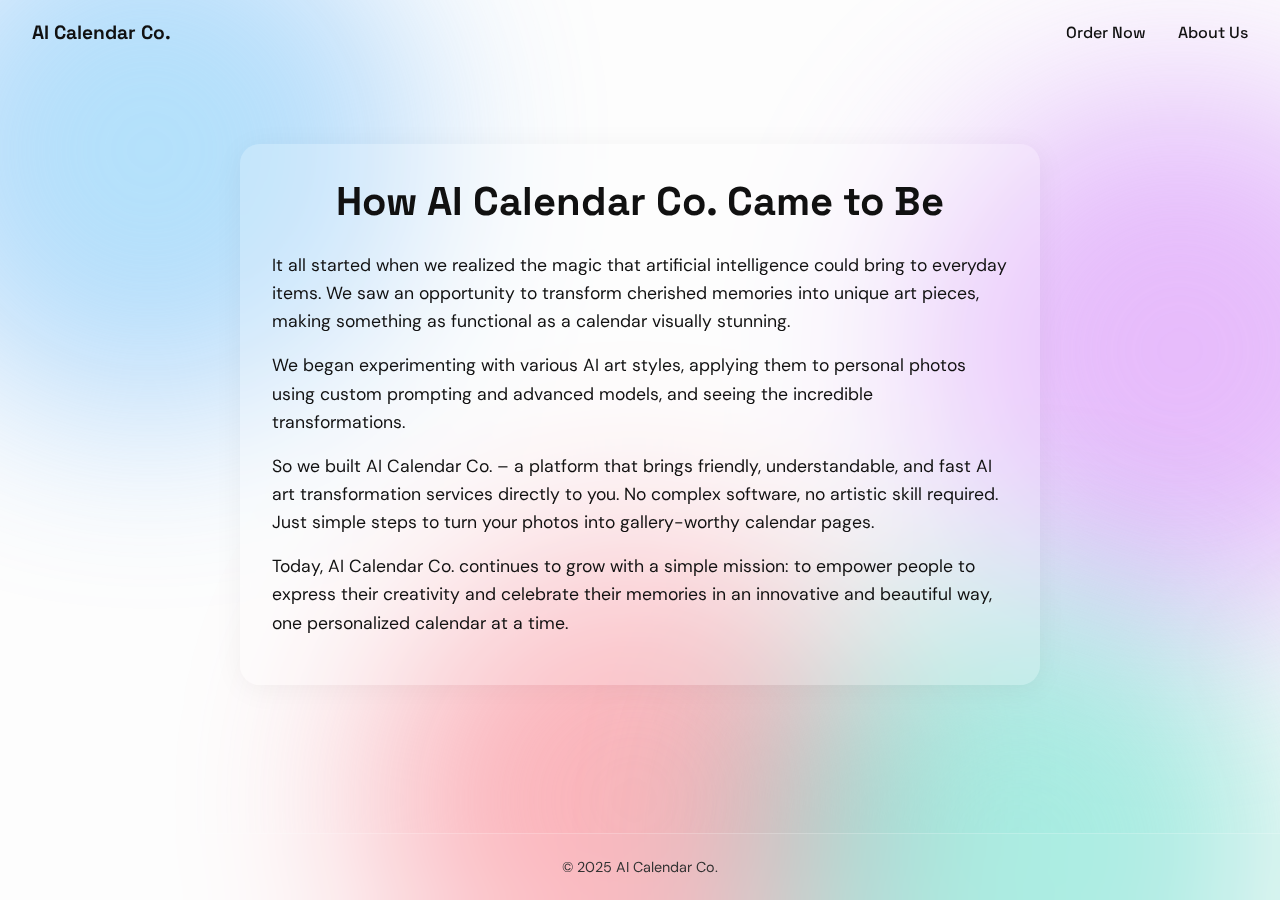
<file: Calendar Website/about.html>
<!DOCTYPE html>
<html lang="en">
<head>
  <meta charset="UTF-8" />
  <meta name="viewport" content="width=device-width, initial-scale=1.0" />
  <link rel="icon" type="image/png" href="favicon-96x96.png" sizes="96x96" />
  <link rel="icon" type="image/svg+xml" href="favicon.svg" />
  <link rel="shortcut icon" href="favicon.ico" />
  <link rel="apple-touch-icon" sizes="180x180" href="apple-touch-icon.png" />
  <link rel="manifest" href="site.webmanifest" />
  <link rel="preconnect" href="https://fonts.googleapis.com">
  <link rel="preconnect" href="https://fonts.gstatic.com" crossorigin>
  <link href="https://fonts.googleapis.com/css2?family=Space+Grotesk:wght@300..700&display=swap" rel="stylesheet">
  <link rel="preconnect" href="https://fonts.googleapis.com">
  <link rel="preconnect" href="https://fonts.gstatic.com" crossorigin>
  <link href="https://fonts.googleapis.com/css2?family=DM+Sans:ital,opsz,wght@0,9..40,100..1000;1,9..40,100..1000&display=swap" rel="stylesheet">
  <title>About Us - AI Calendar Co.</title>
  <link rel="stylesheet" href="style.css">
</head>
<body>
  <div class="animated-bg">
    <div class="blob blob1"></div>
    <div class="blob blob2"></div>
    <div class="blob blob3"></div>
    <div class="blob blob4"></div>
  </div>

  <nav class="navbar">
    <div class="logo"><a href="index.html">AI Calendar Co.</a></div>
    <ul class="nav-links">
      <li><a href="order.html">Order Now</a></li>
      <li><a href="about.html">About Us</a></li>
    </ul>
  </nav>

  <main>
    <section class="page-content">
      <h1>How AI Calendar Co. Came to Be</h1>
      <p>It all started when we realized the magic that artificial intelligence could bring to everyday items. We saw an opportunity to transform cherished memories into unique art pieces, making something as functional as a calendar visually stunning.</p>
      <p>We began experimenting with various AI art styles, applying them to personal photos using custom prompting and advanced models, and seeing the incredible transformations.</p>
      <p>So we built AI Calendar Co. – a platform that brings friendly, understandable, and fast AI art transformation services directly to you. No complex software, no artistic skill required. Just simple steps to turn your photos into gallery-worthy calendar pages.</p>
      <p>Today, AI Calendar Co. continues to grow with a simple mission: to empower people to express their creativity and celebrate their memories in an innovative and beautiful way, one personalized calendar at a time.</p>
    </section>
  </main>

  <footer class="site-footer">
    <div class="footer-row">
      <span>&copy; 2025 AI Calendar Co.</span>
    </div>
  </footer>

</body>
</html>
</file>
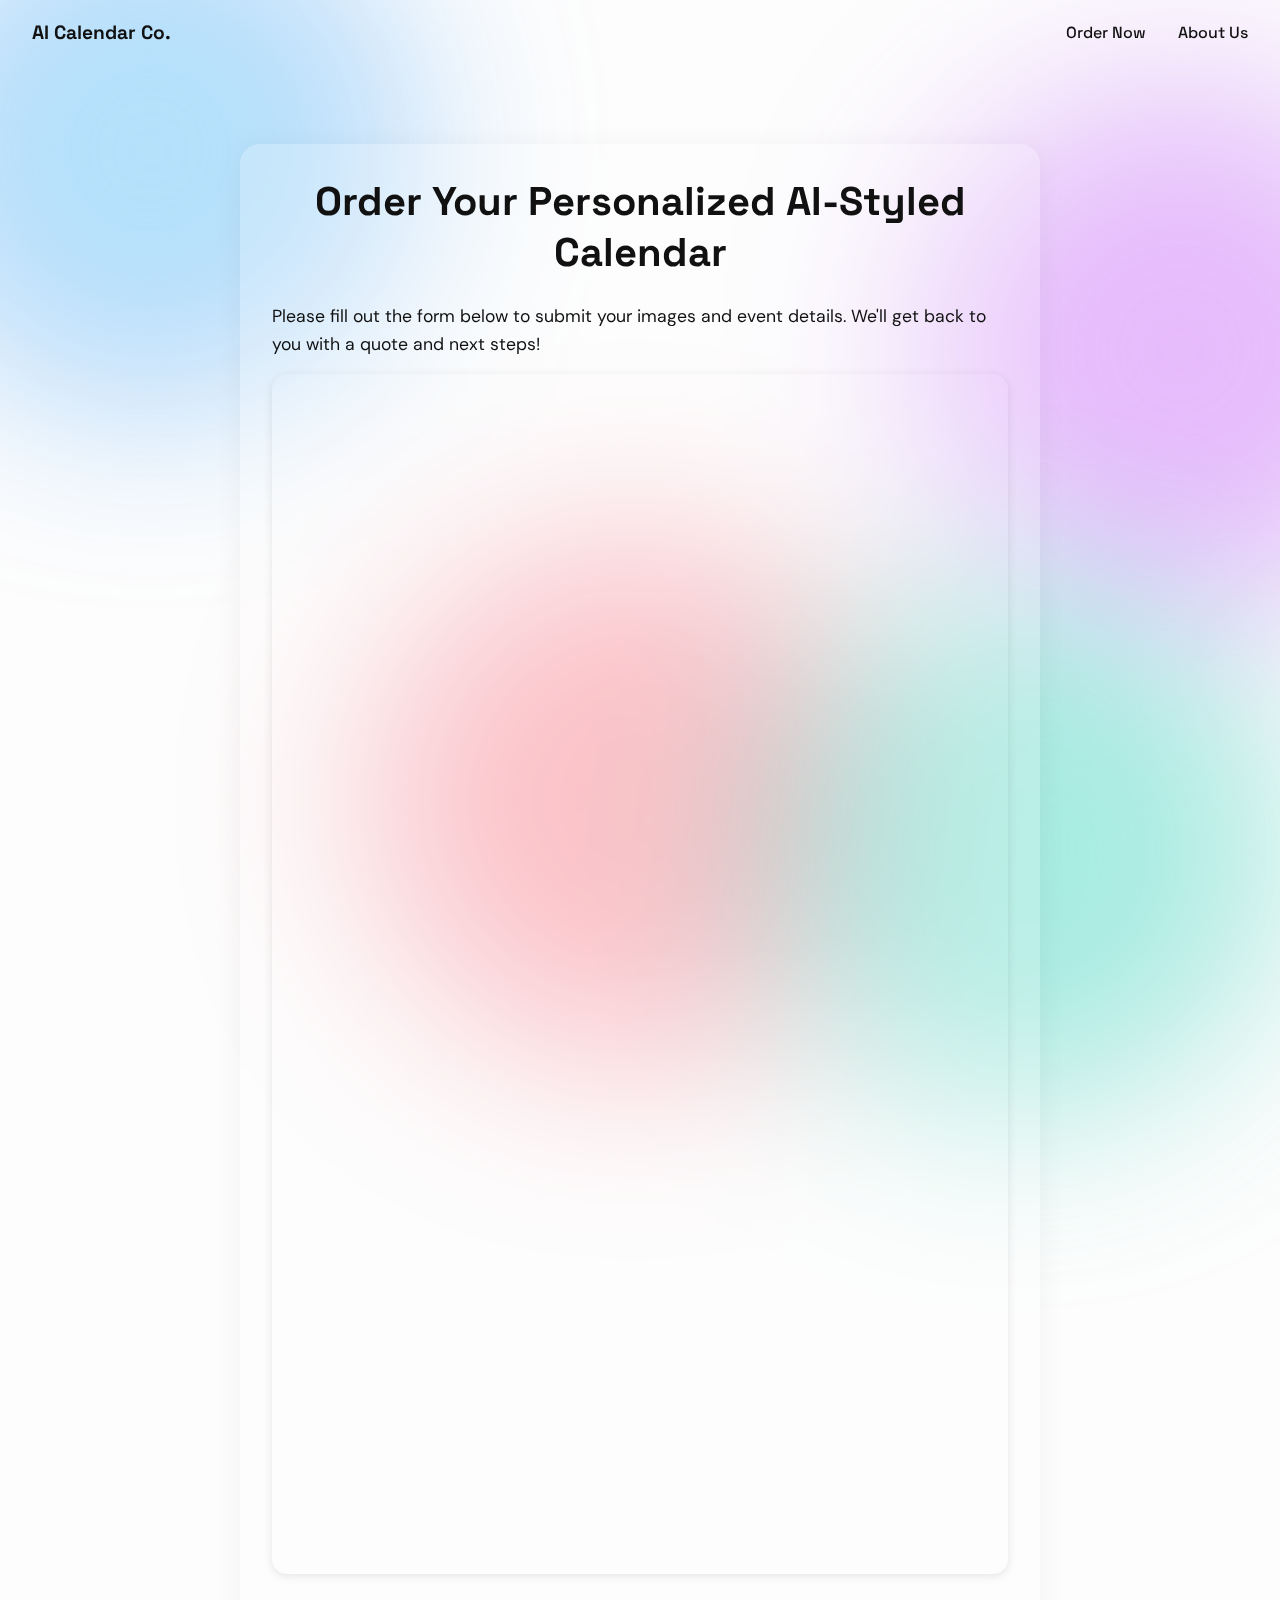
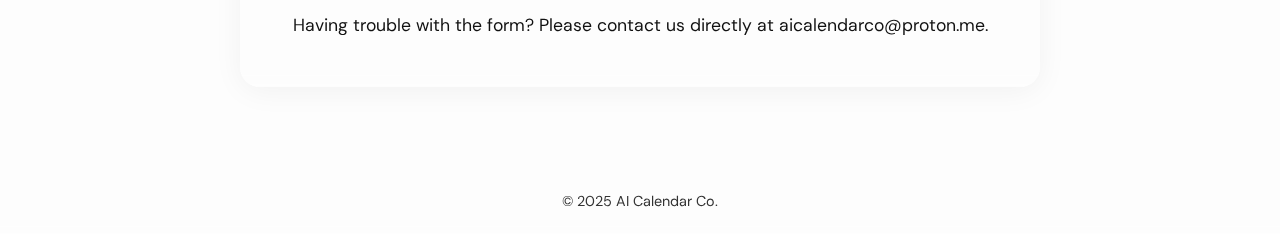
<file: Calendar Website/order.html>
<!DOCTYPE html>
<html lang="en">
<head>
  <meta charset="UTF-8" />
  <meta name="viewport" content="width=device-width, initial-scale=1.0" />
  <link rel="icon" type="image/png" href="favicon-96x96.png" sizes="96x96" />
  <link rel="icon" type="image/svg+xml" href="favicon.svg" />
  <link rel="shortcut icon" href="favicon.ico" />
  <link rel="apple-touch-icon" sizes="180x180" href="apple-touch-icon.png" />
  <link rel="manifest" href="site.webmanifest" />
  <link rel="preconnect" href="https://fonts.googleapis.com">
  <link rel="preconnect" href="https://fonts.gstatic.com" crossorigin>
  <link href="https://fonts.googleapis.com/css2?family=Space+Grotesk:wght@300..700&display=swap" rel="stylesheet">
  <link rel="preconnect" href="https://fonts.googleapis.com">
  <link rel="preconnect" href="https://fonts.gstatic.com" crossorigin>
  <link href="https://fonts.googleapis.com/css2?family=DM+Sans:ital,opsz,wght@0,9..40,100..1000;1,9..40,100..1000&display=swap" rel="stylesheet">
  <title>Order Your Custom Calendar</title>
  <link rel="stylesheet" href="style.css">
</head>
<body>
  <div class="animated-bg">
    <div class="blob blob1"></div>
    <div class="blob blob2"></div>
    <div class="blob blob3"></div>
    <div class="blob blob4"></div>
  </div>

  <nav class="navbar">
    <div class="logo"><a href="index.html">AI Calendar Co.</a></div>
    <ul class="nav-links">
      <li><a href="order.html">Order Now</a></li>
      <li><a href="about.html">About Us</a></li>
    </ul>
  </nav>

  <main>
    <section class="page-content">
      <h1>Order Your Personalized AI-Styled Calendar</h1>
      <p>Please fill out the form below to submit your images and event details. We'll get back to you with a quote and next steps!</p>

      <iframe src="https://docs.google.com/forms/d/e/1FAIpQLSe-mKV-FupzOCKzcfHMMUnYUI6wtNJdUBTUNpSz0W9pJc2kTw/viewform?embedded=true" width="640" height="2727" frameborder="0" marginheight="0" marginwidth="0" class="google-form-iframe">Loading…</iframe>

      <p style="text-align: center; margin-top: 2rem;">Having trouble with the form? Please contact us directly at <a href="mailto:aicalendarco@proton.me">aicalendarco@proton.me</a>.</p>
    </section>
  </main>


  <footer class="site-footer">
    <div class="footer-row">
      <span>&copy; 2025 AI Calendar Co.</span>
    </div>
  </footer>

  
</body>
</html>
</file>
<file: Calendar Website/style.css>
/* transition: 0.2s ease-in-out; add that to everything for buttons in and out standard. */
* {
  box-sizing: border-box;
  margin: 0;
  padding: 0;
}

/* Font A: Space Grotesk — for logo, nav, and headings */
.logo,
.nav-links a,
.text-content h1,
.page-content h1 { /* Added .page-content h1 */
  font-family: 'Space Grotesk', sans-serif;
}

/* Font B: DM Sans — for body content, paragraphs, inputs, etc. */
body,
.text-content p,
.page-content p { /* Added .page-content p */
  font-family: 'DM Sans', sans-serif;
}

body {
  background-color:#fdfdfd;
  color: #111;
}

/* === NAVIGATION === */
.navbar {
  display: flex;
  justify-content: space-between;
  align-items: center;
  padding: 2rem;
  position:sticky;
  top:0;
  z-index: 3;
  background-color: transparent;
  height: 8px;
}

.logo {
  font-weight: bold;
  font-size: 1.2rem;
}

.nav-links {
  display: flex;
  list-style: none;
  gap: 2rem;
  align-items: center;
}

.nav-links a {
  text-decoration: none;
  color: #111;
  font-weight: 500;
}

/* === HERO SECTION (for index.html) === */
.hero {
  display: flex;
  justify-content: space-between;
  align-items: center;
  padding: 5rem;
  position: relative;
  z-index: 1;
  flex-wrap: wrap;
  height: 700px; /* Adjust as needed for content */
}

.text-content {
  max-width: 50%;
  z-index: 2;
}

.text-content h1 {
  font-size: 3rem;
  font-weight: 600;
  margin-bottom: 1rem;
}

.gradient-text {
  background: linear-gradient(90deg, #0fa, #56f, #f0f);
  -webkit-background-clip: text;
  -webkit-text-fill-color: transparent;
}

.text-content p {
  font-size: 1.2rem;
  line-height: 1.6;
  margin-bottom: 2rem;
}

.main-btn {
  position: relative;
  display: inline-block;
  padding: 10px 25px;
  border-radius: 999px;
  font-size: 14px;
  font-weight: 500;
  color: black;
  background-color: #f5ded4;
  z-index: 1;
  cursor: pointer;
  border: none;
  box-shadow: 0 4px 10px rgba(0, 0, 0, 0.08);
  transition: 0.2s ease-in-out;
}

.main-btn::before {
  content: "";
  position: absolute;
  inset: 0;
  padding: 2px;
  border-radius: 999px;
  background: linear-gradient(135deg, #ce7b59, #edd2cb);
  -webkit-mask:
    linear-gradient(#fff 0 0) content-box,
    linear-gradient(#fff 0 0);
  -webkit-mask-composite: xor;
  mask-composite: exclude;
  z-index: -1;
}

.main-btn:hover {
  box-shadow: 0 6px 14px rgba(0, 0, 0, 0.15);
  transform: translateY(-1px);
  transition: 0.2s ease-in-out;
}

.visual-box {
  width: 100%; /* Or adjust as needed for design display */
  display: flex;
  flex-direction: column;
  align-items: flex-end; /* Adjust as needed */
  gap: 1rem;
  z-index: 2;
}

.image-caption {
  text-align: right;
  font-size: 0.9rem;
  margin-top: 0.5rem;
  margin-right: 0.3rem;
  color: #333;
}


/* === LINKS === */
a {
  text-decoration: none;
  color: inherit;
}

/* === RESPONSIVE (Mobile) === */
@media (max-width: 768px) {
  .hero {
    flex-direction: column;
    align-items: center;
    padding: 2rem;
    height: auto; /* Allow height to adjust on mobile */
  }

  .text-content,
  .visual-box {
    width: 100%;
    max-width: 100%;
    text-align: center;
  }

  .visual-box {
    align-items: center;
    margin-top: 2rem;
  }

  .main-btn {
    align-self: center; /* Center button on mobile */
    margin-top: 1rem;
  }

  .page-content {
    margin: 2rem auto; /* Reduce margin on mobile */
    padding: 1.5rem;
  }

  .page-content h1 {
    font-size: 2rem;
  }
}

/* === ANIMATED BACKGROUND === */
.animated-bg {
  position: fixed;
  width: 100%;
  height: 100%;
  top: 0;
  left: 0;
  z-index: 0;
  pointer-events: none;
}

.blob {
  position: absolute;
  width: 500px;
  height: 500px;
  border-radius: 50%;
  filter: blur(100px);
  opacity: 0.6;
  animation: float 20s infinite ease-in-out; /* Keeping float as a fallback, though specific blobFloat are used */
}

.blob1 {
  background: radial-gradient(circle at center, #a5f3fc, #3b82f6);
  top: -100px;
  left: -100px;
  animation: blobFloat1 20s ease-in-out infinite;
}

.blob2 {
  background: radial-gradient(circle at center, #f0abfc, #a855f7);
  top: 100px;
  right: -150px;
  animation: blobFloat2 24s ease-in-out infinite;
}

.blob3 {
  background: radial-gradient(circle at center, #fca5a5, #f43f5e);
  bottom: -150px;
  left: 30%;
  animation: blobFloat3 28s ease-in-out infinite;
}

.blob4 {
  background: radial-gradient(circle at center, #99f6e4, #14b8a6);
  bottom: -200px;
  left: 60%;
  width: 500px;
  height: 500px;
  border-radius: 50%;
  filter: blur(100px);
  opacity: 0.6;
  animation: floatUpRight 180s ease-in-out infinite;
}

/* Keyframes for blob animations */
@keyframes blobFloat1 {
  0%   { transform: translate(0, 0) scale(1); }
  25%  { transform: translate(200px, -100px) scale(1.05); }
  50%  { transform: translate(300px, 150px) scale(0.95); }
  75%  { transform: translate(150px, 200px) scale(1.1); }
  100% { transform: translate(0, 0) scale(1); }
}

@keyframes blobFloat2 {
  0%   { transform: translate(0, 0) scale(1); }
  25%  { transform: translate(-200px, 150px) scale(1.07); }
  50%  { transform: translate(-300px, 100px) scale(1); }
  75%  { transform: translate(-150px, -150px) scale(0.95); }
  100% { transform: translate(0, 0) scale(1); }
}

@keyframes blobFloat3 {
  0%   { transform: translate(0, 0) scale(1); }
  25%  { transform: translate(180px, 220px) scale(1.1); }
  50%  { transform: translate(-200px, 120px) scale(0.9); }
  75%  { transform: translate(-100px, -180px) scale(1); }
  100% { transform: translate(0, 0) scale(1); }
}

@keyframes floatUpRight {
  0%   { transform: translate(0, 0) scale(1); }
  50%  { transform: translate(30vw, -40vh) scale(1.1); }
  100% { transform: translate(0, 0) scale(1); }
}

/* === FOOTER === */
.site-footer {
  margin-top: auto;
  padding: 1.5rem 2rem;
  background: rgba(255, 255, 255, 0.05);
  backdrop-filter: blur(12px);
  -webkit-backdrop-filter: blur(12px);
  border-top: 1px solid rgba(255, 255, 255, 0.2);
  font-size: 0.9rem;
  color: #333;
}

.footer-row {
  display: flex;
  justify-content: center;
  align-items: center;
  gap: 2rem;
  flex-wrap: wrap;
}

.footer-row a {
  text-decoration: none;
  color: #333;
  transition: color 0.2s ease-in-out;
}

.footer-row a:hover {
  color: #ce7b59;
}

/* === COOKIE BANNER === */
.cookie-banner {
  position: fixed;
  bottom: 20px;
  left: 20px;
  right: 20px;
  background: rgba(255, 255, 255, 0.9);
  border: 1px solid #ce7b59;
  border-radius: 16px;
  padding: 1rem 2rem;
  font-size: 0.95rem;
  box-shadow: 0 5px 20px rgba(0, 0, 0, 0.1);
  z-index: 9999;
  display: none;
}

.cookie-buttons {
  display: flex;
  gap: 1rem;
  margin-top: 1rem;
}

.cookie-buttons button {
  padding: 0.5rem 1.2rem;
  border-radius: 999px;
  border: none;
  background: linear-gradient(135deg, #ce7b59, #edd2cb);
  color: black;
  font-weight: 500;
  cursor: pointer;
  transition: 0.2s ease-in-out;
}

.cookie-buttons button:hover {
  transform: translateY(-1px);
}

/* === GENERAL LAYOUT === */
html {
  height: 100%;
}
body {
  display: flex;
  flex-direction: column;
  min-height: 100vh;
}

main {
  flex: 1; /* Make main content area grow to push footer down */
}

/* Styles for about.html and order.html content */
.page-content {
  max-width: 800px;
  margin: 5rem auto; /* Adjust top margin to give space below navbar */
  padding: 2rem;
  background: rgba(255, 255, 255, 0.2);
  backdrop-filter: blur(8px);
  -webkit-backdrop-filter: blur(8px);
  border-radius: 20px;
  box-shadow: 0 4px 30px rgba(0, 0, 0, 0.05);
  z-index: 2; /* Ensure it's above the animated background */
  position: relative; /* Needed for z-index to work */
  flex: 1; /* Allow content to grow and push footer down */
}

.page-content h1 {
  font-size: 2.5rem;
  margin-bottom: 1.5rem;
  text-align: center;
}

.page-content p {
  font-size: 1.1rem;
  line-height: 1.6;
  margin-bottom: 1rem;
}

/* Specific styling for the Google Form iframe */
.google-form-iframe {
  width: 100%;
  height: 1200px; /* Adjust height as needed */
  border: none;
  border-radius: 15px; /* Match the overall rounded aesthetic */
  box-shadow: 0 2px 10px rgba(0, 0, 0, 0.1);
}


.full-height-viewport {
  min-height: calc(100vh - var(--navbar-height, 80px)); /* Adjust 80px if your navbar height is different */
  display: flex;
  flex-direction: column;
  justify-content: center;
  align-items: center;
  text-align: center;
  padding: 5rem 2rem; /* Keep existing padding */
}

/* ... (Keep all your existing global styles, navigation, animated-bg, footer, cookie banner, and page-content styles) ... */

/* === HERO SECTION (for index.html) === */
.hero-section {
  /* This ensures the hero section takes up at least the full viewport height */
  min-height: calc(100vh - 80px); /* Adjust 80px if your navbar height is different */
  display: flex;
  flex-direction: column;
  justify-content: center; /* Vertically center content */
  align-items: center; /* Horizontally center content */
  text-align: center; /* Center text within text-content */
  padding: 5rem 2rem; /* Consistent padding */
  position: relative;
  z-index: 1;
}

.text-content {
  max-width: 800px; /* Increased max-width for welcome text */
  z-index: 2;
  /* Removed margin-bottom here as designs-gallery will handle its own top margin */
}

.text-content h1 {
  font-size: 3.5rem; /* Larger welcome heading */
  font-weight: 600;
  margin-bottom: 1rem;
}

.gradient-text {
  background: linear-gradient(90deg, #0fa, #56f, #f0f);
  -webkit-background-clip: text;
  -webkit-text-fill-color: transparent;
}

.text-content p {
  font-size: 1.3rem; /* Larger welcome paragraph */
  line-height: 1.6;
  margin-bottom: 2rem; /* Space before the button */
}

.main-btn {
  /* ... (keep existing main-btn styles) ... */
}


/* === NEW GALLERY STYLES === */
.designs-gallery {
  padding: 5rem 2rem; /* Consistent padding, pushes content down */
  max-width: 1200px; /* Max width for the gallery */
  margin: 0 auto; /* Center the gallery section on the page */
  text-align: center; /* Center the h2 and gallery-intro text */
  position: relative;
  z-index: 1;
}

.designs-gallery h2 {
  font-size: 2.8rem; /* Large heading for gallery */
  margin-bottom: 1rem; /* Space below heading */
  font-weight: 600;
  text-align: center; /* Ensure heading is centered */
}

.gallery-intro {
  font-size: 1.1rem;
  margin-bottom: 3rem; /* More space below intro text and above grid */
  color: #555;
  text-align: center; /* Ensure intro text is centered */
}

.gallery-grid {
  display: grid;
  /* This creates a responsive grid: 3 columns on large screens,
     adjusts to 2 or 1 column on smaller screens automatically */
  grid-template-columns: repeat(auto-fit, minmax(280px, 1fr));
  gap: 2rem; /* Space between grid items */
  justify-content: center; /* Centers the grid items if they don't fill the row */
  align-items: stretch; /* Makes items stretch to fill the row height */
}

.gallery-item {
  background: rgba(255, 255, 255, 0.2); /* Frosted glass effect */
  backdrop-filter: blur(8px);
  -webkit-backdrop-filter: blur(8px);
  border-radius: 20px;
  box-shadow: 0 4px 30px rgba(0, 0, 0, 0.05);
  padding: 1.5rem;
  display: flex;
  flex-direction: column;
  align-items: center; /* Center image and text within item */
  transition: transform 0.3s ease, box-shadow 0.3s ease;
}

.gallery-item:hover {
  transform: translateY(-5px);
  box-shadow: 0 8px 40px rgba(0, 0, 0, 0.1);
}

.gallery-item img {
  width: 100%;
  height: 200px; /* Fixed height for images */
  object-fit: cover; /* Crop images to fit */
  border-radius: 12px; /* Rounded corners for images */
  margin-bottom: 1rem;
  border: 1px solid rgba(255, 255, 255, 0.5); /* Subtle border */
}

.style-name {
  font-size: 1rem;
  font-weight: 600;
  color: #333;
  text-align: center;
}

/* === RESPONSIVE (Mobile) === */
@media (max-width: 768px) {
  .hero-section {
    padding: 2rem;
    min-height: auto; /* Allow height to adjust on mobile */
  }

  .text-content {
    width: 100%;
    max-width: 100%;
    text-align: center;
  }

  .text-content h1 {
    font-size: 2.5rem;
  }

  .text-content p {
    font-size: 1rem;
  }

  /* Responsive for gallery */
  .designs-gallery {
    padding: 3rem 1rem; /* Adjust padding for smaller screens */
  }

  .designs-gallery h2 {
    font-size: 2rem;
  }

  .gallery-intro {
    margin-bottom: 2rem;
  }

  .gallery-grid {
    grid-template-columns: 1fr; /* Single column on small screens */
    gap: 1.5rem;
  }
}

/* Custom Styles CTA Section */
.custom-styles-cta {
  padding: 4rem 2rem;
  max-width: 800px;
  /* TRIPLE THE DISTANCE HERE */
  margin: 12rem auto; /* Changed from 3rem to 9rem */
  text-align: center;
  background: rgba(255, 255, 255, 0.2);
  backdrop-filter: blur(8px);
  -webkit-backdrop-filter: blur(8px);
  border-radius: 20px;
  box-shadow: 0 4px 30px rgba(0, 0, 0, 0.05);
  position: relative;
  z-index: 1;
}

.custom-styles-cta p {
  font-size: 1.2rem;
  line-height: 1.6;
  margin-bottom: 2rem;
  color: #333;
}

/* Responsive adjustments for this section */
@media (max-width: 768px) {
  .custom-styles-cta {
    padding: 2rem 1.5rem;
    /* Adjust margin for mobile if needed, perhaps less than 9rem */
    margin: 4rem auto; /* Example: reduced margin for smaller screens */
  }

  .custom-styles-cta p {
    font-size: 1rem;
  }
}
</file>
